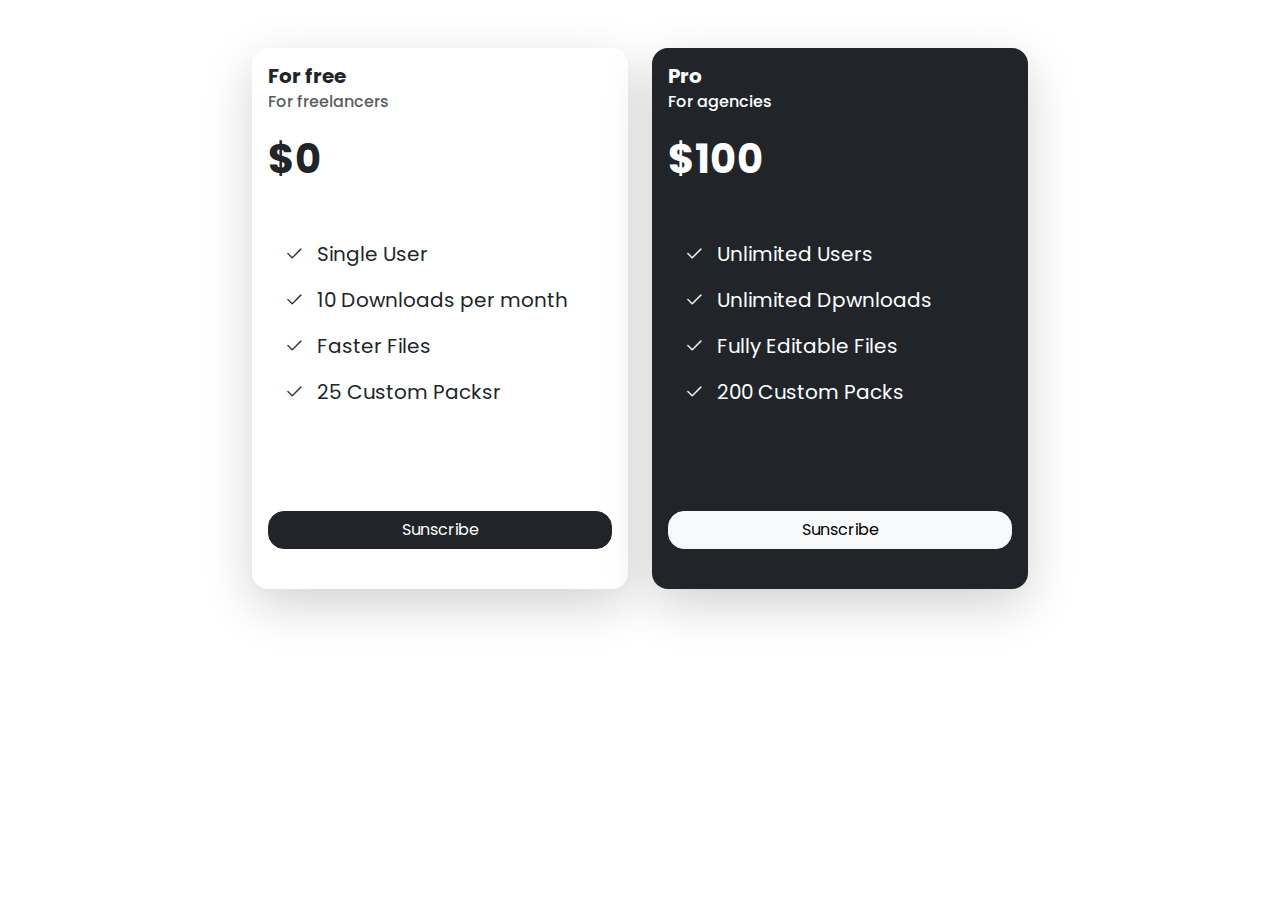
<file: Pricing-cards-project/Pricing-cards/index.html>
<!DOCTYPE html>
<html lang="en">

<head>
    <meta charset="UTF-8">
    <meta name="viewport" content="width=device-width, initial-scale=1.0">
    <link rel="preconnect" href="https://fonts.googleapis.com">
    <link rel="preconnect" href="https://fonts.gstatic.com" crossorigin>
    <link href="https://fonts.googleapis.com/css2?family=Poppins:wght@300;400;600;700&display=swap" rel="stylesheet">
    <link rel="stylesheet" href="css/bootstrap.min.css">
    <link rel="stylesheet" href="https://cdn.jsdelivr.net/npm/bootstrap-icons@1.10.5/font/bootstrap-icons.css">
    <link rel="stylesheet" href="css/style.css">
    <title>Pricing-cards</title>
</head>

<body>
    <div class="container ">
        <div class="row d-flex justify-content-between mt-5">
            <div class="col-md-6">
                <div class="card rounded-4 shadow-lg mb-5 border-0 ">
                    <div class="card-body">
                        <h5 class="card-title fw-bold">For free</h5>
                        <h6 class="card-subtitle mb-2 text-muted">For freelancers</h6>
                        <h2 class="fs-1 fw-bold mt-4 mb-5">$0</h2>
                        <ul class="list-group list-group-flush fs-5 mb-5 vstack gap-0">
                            <li class="list-group-item border-0">
                                <i class="bi bi-check2"></i>
                                <span class="ms-2">Single User</span>
                            </li>
                            <li class="list-group-item border-0">
                                <i class="bi bi-check2"></i>
                                <span class="ms-2">10 Downloads per month</span>
                            </li>
                            <li class="list-group-item border-0">
                                <i class="bi bi-check2"></i>
                                <span class="ms-2">Faster Files</span>
                            </li>
                            <li class="list-group-item border-0">
                                <i class="bi bi-check2"></i>
                                <span class="ms-2">25 Custom Packsr</span>
                            </li>
                        </ul>
                        <div class="d-grid">
                            <button class="btn btn-dark rounded-4 mt-5 mb-4">Sunscribe</button>
                        </div>
                    </div>
                </div>
            </div>
            <div class="col-md-6">
                <div class="card rounded-4 shadow-lg mb-5 border-0 text-bg-dark">
                    <div class="card-body">
                        <h5 class="card-title fw-bold">Pro</h5>
                        <h6 class="card-subtitle mb-2 text-white">For agencies</h6>
                        <h2 class="fs-1 fw-bold mt-4 mb-5">$100</h2>
                        <ul class="list-group list-group-flush fs-5 mb-5 vstack gap-0">
                            <li class="list-group-item border-0 text-bg-dark">
                                <i class="bi bi-check2"></i>
                                <span class="ms-2">Unlimited Users</span>
                            </li>
                            <li class="list-group-item border-0 text-bg-dark">
                                <i class="bi bi-check2"></i>
                                <span class="ms-2">Unlimited Dpwnloads</span>
                            </li>
                            <li class="list-group-item border-0 text-bg-dark">
                                <i class="bi bi-check2"></i>
                                <span class="ms-2">Fully Editable Files</span>
                            </li>
                            <li class="list-group-item border-0 text-bg-dark">
                                <i class="bi bi-check2"></i>
                                <span class="ms-2">200 Custom Packs</span>
                            </li>
                        </ul>
                        <div class="d-grid">
                            <button class="btn btn-light rounded-4 mt-5 mb-4">Sunscribe</button>
                        </div>
                    </div>
                </div>
            </div>
        </div>
    </div>

    <script src="js/bootstrap.bundle.min.js"></script>
</body>

</html>
</file>
<file: Pricing-cards-project/Pricing-cards/css/style.css>
body {
    font-family: Poppins, sans-serif;
}

@media(min-width:800px) {
    .container {
        width: 800px;
    }
}
</file>
